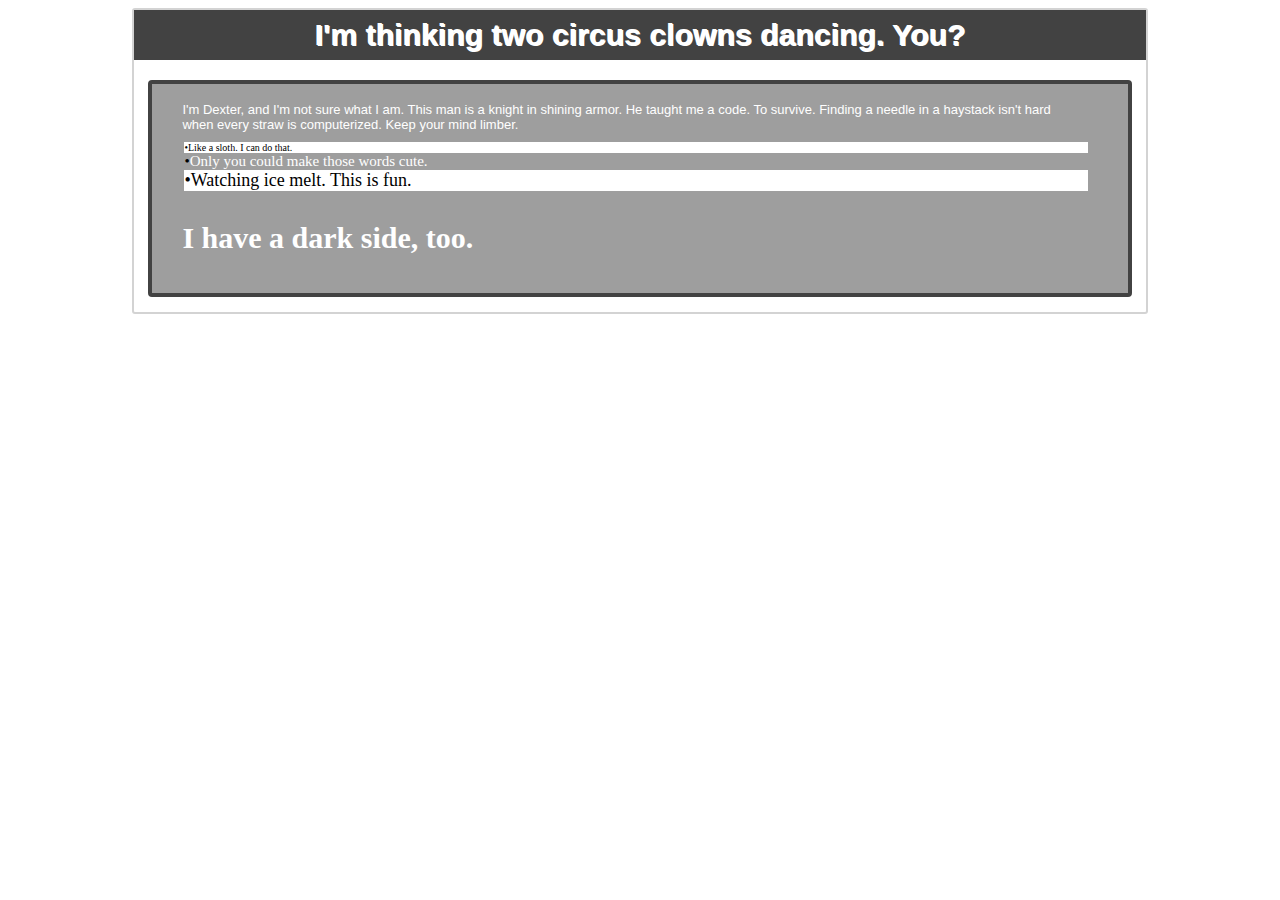
<file: assets/html/lev1_1.html>
<!DOCTYPE html>
<html lang="en">
<head>
    <meta charset="UTF-8">
    <meta http-equiv="X-UA-Compatible" content="IE=edge">
    <meta name="viewport" content="width=device-width, initial-scale=1.0">
    <title>Document</title>
    <link rel="stylesheet" href="../css/lev1_1.css">
</head>
<body>
    <section>
        <h2>I'm thinking two circus clowns dancing. You?</h2>
        <article>
            <p>I'm Dexter, and I'm not sure what I am. This man is a knight in shining armor. He taught me a code. To survive. Finding a needle in a haystack isn't hard when every straw is computerized. Keep your mind limber.</p>
            <ul>
                <li>Like a sloth. I can do that.</li>
                <li>Only you could make those words cute.</li>
                <li>Watching ice melt. This is fun.</li>
            </ul>
            <h3>I have a dark side, too.</h3>
        </article>
    </section>
 
</body>
</html>
</file>
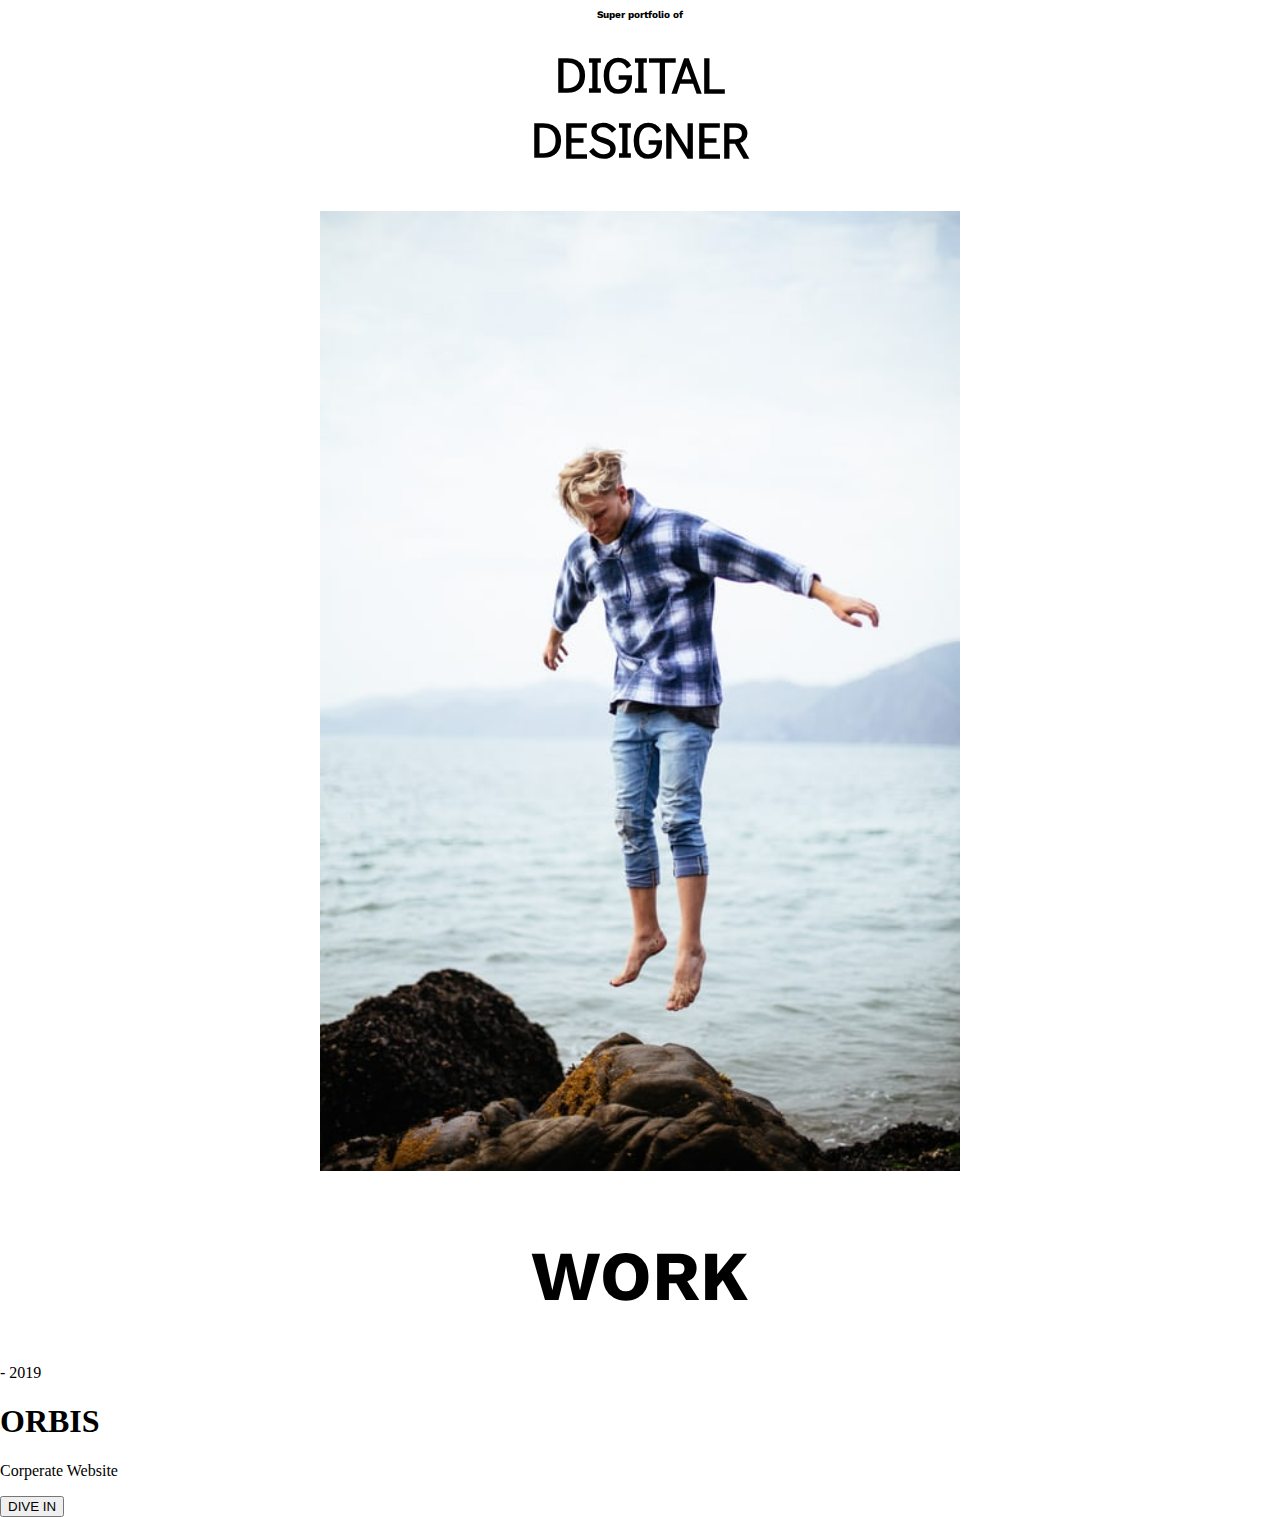
<file: assets/img/Document.html>
<!DOCTYPE html>
<!-- saved from url=(0032)http://127.0.0.1:5500/index.html -->
<html lang="en"><head><meta http-equiv="Content-Type" content="text/html; charset=UTF-8">
    
    <meta http-equiv="X-UA-Compatible" content="IE=edge">
    <meta name="viewport" content="width=device-width, initial-scale=1.0">
    <title>Document</title>
    
<link rel="stylesheet" href="./Document_files/style.css"></head>
<body>
    <section>
        <header>
            <h5>Super portfolio of</h5>
            <h2>DIGITAL DESIGNER</h2>
            <img src="./Document_files/portfolio1.jpeg" alt="">
            <h1>WORK</h1>
        </header>
    </section>
    <article>
        <p>- 2019</p>
        <h1>ORBIS</h1>
        <p>Corperate Website</p>
        <button>DIVE IN</button>
    </article>
    <article></article>
    <article></article>
    <article></article>
    <article></article>
    <footer></footer>
<!-- Code injected by live-server -->
<script type="text/javascript">
	// <![CDATA[  <-- For SVG support
	if ('WebSocket' in window) {
		(function () {
			function refreshCSS() {
				var sheets = [].slice.call(document.getElementsByTagName("link"));
				var head = document.getElementsByTagName("head")[0];
				for (var i = 0; i < sheets.length; ++i) {
					var elem = sheets[i];
					var parent = elem.parentElement || head;
					parent.removeChild(elem);
					var rel = elem.rel;
					if (elem.href && typeof rel != "string" || rel.length == 0 || rel.toLowerCase() == "stylesheet") {
						var url = elem.href.replace(/(&|\?)_cacheOverride=\d+/, '');
						elem.href = url + (url.indexOf('?') >= 0 ? '&' : '?') + '_cacheOverride=' + (new Date().valueOf());
					}
					parent.appendChild(elem);
				}
			}
			var protocol = window.location.protocol === 'http:' ? 'ws://' : 'wss://';
			var address = protocol + window.location.host + window.location.pathname + '/ws';
			var socket = new WebSocket(address);
			socket.onmessage = function (msg) {
				if (msg.data == 'reload') window.location.reload();
				else if (msg.data == 'refreshcss') refreshCSS();
			};
			if (sessionStorage && !sessionStorage.getItem('IsThisFirstTime_Log_From_LiveServer')) {
				console.log('Live reload enabled.');
				sessionStorage.setItem('IsThisFirstTime_Log_From_LiveServer', true);
			}
		})();
	}
	else {
		console.error('Upgrade your browser. This Browser is NOT supported WebSocket for Live-Reloading.');
	}
	// ]]>
</script>
</body></html>
</file>
<file: assets/css/lev1_1.css>
body {
  /* margin: 10px 20px; */
}
section {
  border: solid 2px lightgray;
  border-radius: 3px;
  color: white;
  width: 80%;
  margin: 0 auto;
}
section h2:nth-of-type(1) {
  font-size: 8mm;
  text-shadow: 0.3mm 0.2mm;
  font-family: Arial, Helvetica, sans-serif;
  background-color: #424242;
  padding: 8px;
  margin: 0 0;
  text-align: center;
  margin-bottom: 20px;
}
section article:nth-of-type(1) {
  border: 4px solid #424242;
  border-radius: 4px;
  background-color: #9e9e9e;
  margin: 15px 14px;
  padding: 8px 30px;
}
section article:nth-of-type(1) p:nth-of-type(1) {
  font-family: Arial, Helvetica, sans-serif;
  font-size: 13px;
  margin: 10px 15px 3px 0;
  padding: 0 28px 0 0;
  text-align: left;
}
section article:nth-of-type(1) ul:nth-of-type(1) {
  margin: 10px 10px 5px 2px;
  padding-left: 0;
  list-style: none;
}
section article:nth-of-type(1) ul:nth-of-type(1) ::before,
li:first-child::before,
li:nth-of-type(2)::before,
li:last-child {
  content: "•";
  color: black;
}
ul li:first-child {
  font-size: 10px;
  color: black;
  background-color: white;
}
ul li:nth-child(2) {
  font-size: 15px;
}
ul li:last-child {
  font-size: 18px;
  background-color: white;
  color: black;
}
section article:nth-of-type(1) h3:nth-of-type(1) {
  font-size: 30px;
}
</file>
<file: assets/img/Document_files/style.css>
@import url("https://fonts.googleapis.com/css2?family=Didact+Gothic&family=Fjalla+One&family=Work+Sans:wght@300&display=swap");
body {
  margin: 0;
}

section:nth-of-type(1) {
  background-color: white;
  text-align: center;
  color: black;
}
/* headline */
section:nth-of-type(1) h5:nth-of-type(1) {
  font-family: "Work Sans", sans-serif;
  padding: 9px;
  margin-top: 0;
  margin-bottom: 12px;
  font-size: 10px;
}
section:nth-of-type(1) h2:nth-of-type(1) {
  font-family: "Didact Gothic", sans-serif;
  font-size: 50px;
  width: 300px;
  margin: 0 auto;
  margin-bottom: 40px;
}
/* bild 1 */
section:nth-of-type(1) img {
  width: 50%;
  padding: 0 50px 10px 50px;
}
section:nth-of-type(1) h1 {
  font-family: "Work Sans", sans-serif;
  font-size: 70px;
  margin-top: 50px;
}
/*  history 1 "ORBIS"*/
article:nth-of-type(1) {
    background-image: linear-gradient( rgba(0, 0, 0, 0.3), rgba(0, 0, 0, 0.3);
  background: url("../img/portfolio2.jpg");
  background-position: center;
  background-size: cover;
  background-repeat: no-repeat;

  color: white;
  padding: 57px 107px 160px;
}
article:nth-of-type(1) p:nth-of-type(1) {
  font-size: 10px;
  font-family: "Work Sans", sans-serif;
}
article:nth-of-type(1) h1:nth-of-type(1) {
  font-size: 60px;
  font-family: "Didact Gothic";
  margin: 0 0 20px 0;
}
article:nth-of-type(1) p:nth-of-type(2) {
  font-size: 10px;
  font-family: "Work Sans", sans-serif;
  margin-bottom: 44px;
}
article:nth-of-type(1) button:nth-of-type(1) {
  border: solid white 1px;
  background-color: unset;
  color: white;
  font-size: 7px;
  padding: 7px 10px;
  font-family: "Fjalla One", sans-serif;
}
article:nth-of-type(1) p:nth-of-type(3) {
  color: white;
  font-size: 30px;
}

font-family: "Didact Gothic", sans-serif;
font-family: "Fjalla One", sans-serif;
font-family: "Work Sans", sans-serif;
</file>
